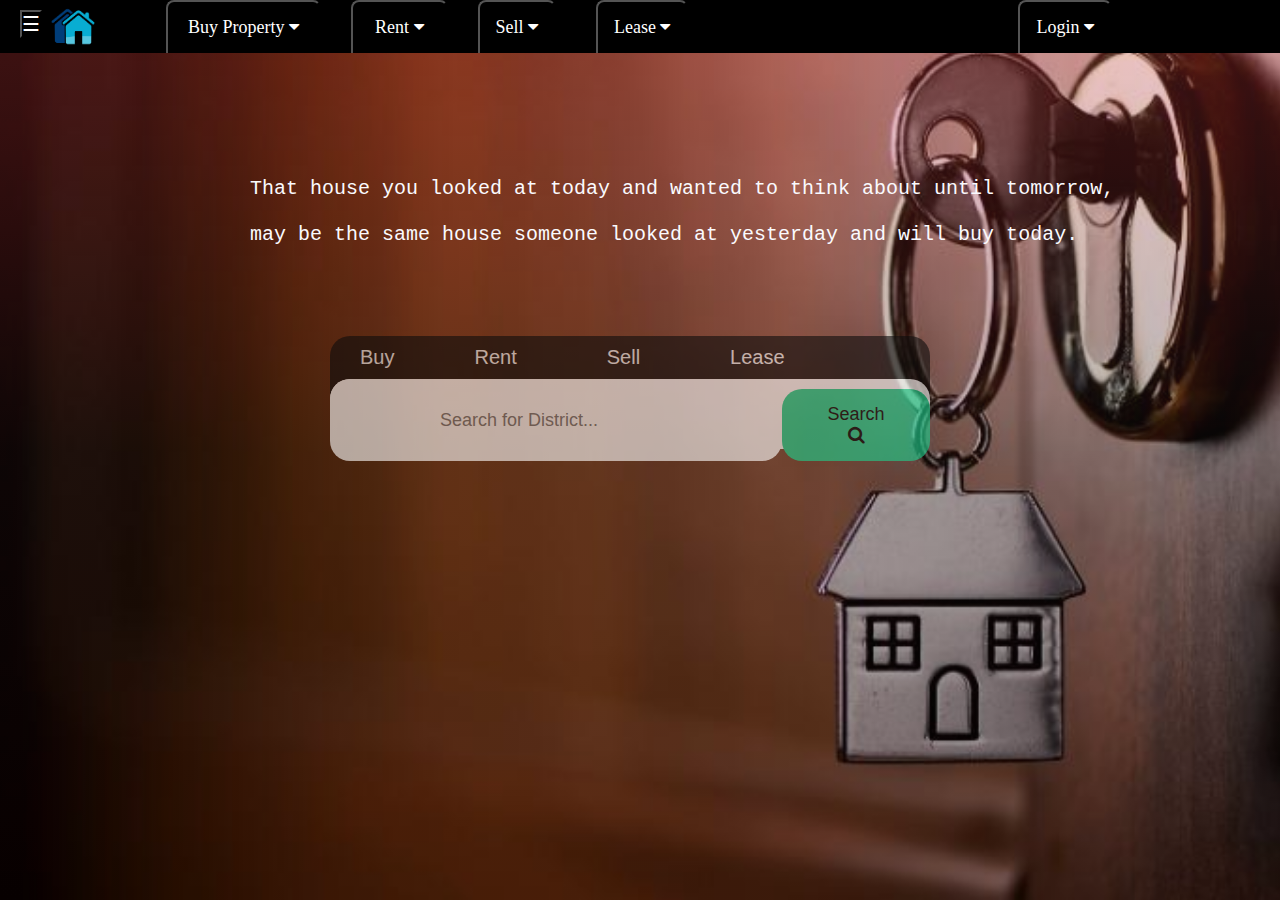
<file: index.html>
<!DOCTYPE html>
<html lang="en">
<head>
    <meta charset="UTF-8">
    <meta http-equiv="X-UA-Compatible" content="IE=edge">
    <meta name="viewport" content="width=device-width, initial-scale=1.0">
    <title>REAL ESTATE</title>
</head>
<body>
    <script>location.replace("./htmlcodes/Home.html")</script>
</body>
</html>
</file>
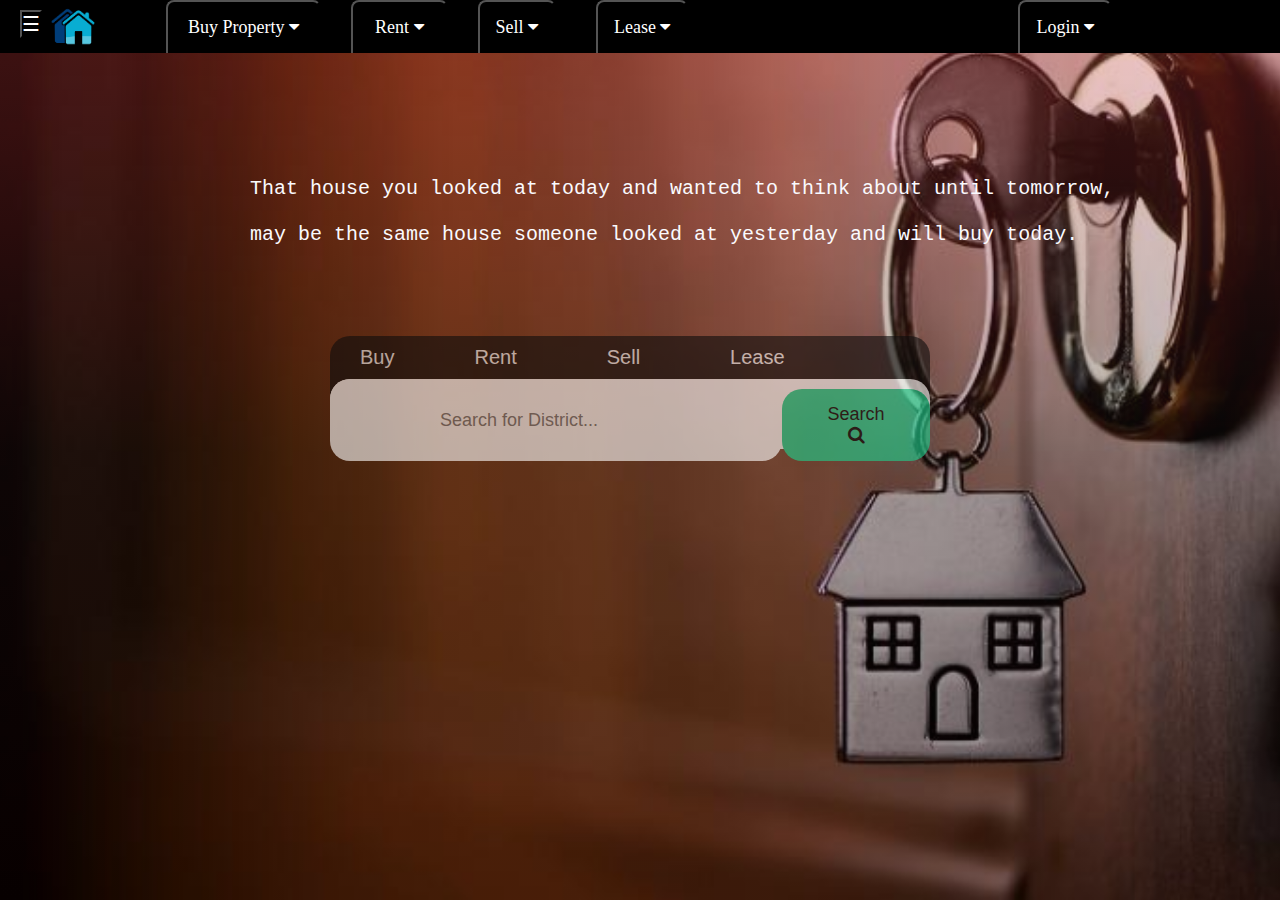
<file: htmlcodes/Home.html>
<!DOCTYPE html>
<html>
<head>
<title>Home</title>
<meta name="viewport" content="width=device-width, initial-scale=1">
<link rel="stylesheet" href="..\csscodes\Home.css">
<link rel="icon" href="..\image\houseicon.png">
<link rel="stylesheet" href="https://cdnjs.cloudflare.com/ajax/libs/font-awesome/4.7.0/css/font-awesome.min.css">
<script src="..\jscodes\home.js"></script>
</head>
<body>

<div class="back1">
  <div class="top">
    <span class="open"><button class="openbtn" onclick="openNav()">☰</button> </span>
    <img src="..\image\houseicon.png" class="up_logo">


    <div class="buy-property" >
      <button class="buybtn" >
        Buy Property <i class="fa fa-caret-down"></i>
      </button>
      <div class="link" >
        <div>
          <h2 style="color:brown"><u>Discription</u></h2><br>
          <p>This page will contain all the details about the Property <br>you want to buy at your searched location and you will be <br>able to filter out the properties according to your choice. </p><br>
          <hr>
        </div>
        <div class="search-box">
          <form action="buyinput.html"  >
            <input type="text" name="buysearch" id="buysearch1"  class="search-input" placeholder=" Search for District..." required>
            <button type="submit" class="searchbth" onclick="subbtn()" ><i class="fa fa-search" ></i></button>
          </form>
        </div>
      </div>
    </div>

    <div class="buy-property1">
      <button class="rentbtn" >
        Rent <i class="fa fa-caret-down"></i>
      </button>
      <div class="link1" >
        <div>
          <h2 style="color:brown"><u>Discription</u></h2><br>
          <p>This page will contain all the details about the Property <br>you want as rent at your searched location and you will be <br>able to filter out the properties according to your choice. </p><br>
          <hr>
        </div>
        <div class="search-box">
          <form action="" method="get" >
            <input type="text" name="search" id="sear"  class="search-input" placeholder=" Search for locality..." required>
            <button type="submit" class="searchbth"><i class="fa fa-search"></i></button>
          </form>
        </div>
      </div>
    </div>

    <div class="buy-property2">
      <button class="sellbtn" >
        Sell <i class="fa fa-caret-down"></i>
      </button>
      <div class="link2" >
        <div>
          <h2 style="color:brown"><u>Discription</u></h2><br>
          <p>here you will be able to post your properties <br>which you want to sell to the customers by providing <br>all the necessary details about the property.
          <hr>
        </div>
        <div class="search-box">
          <form action="" method="get" >
            <input type="text" name="search" id="sear"  class="search-input" placeholder=" Search for locality..." required>
            <button type="submit" class="searchbth"><i class="fa fa-search"></i></button>
          </form>
        </div>
      </div>
    </div>

    <div class="buy-property3">
      <button class="leasebtn" >
        Lease <i class="fa fa-caret-down"></i>
      </button>
      <div class="link3" >
        <div>
          <h2 style="color:brown"><u>Discription</u></h2><br>
          <p>here you will be able to post your properties <br>which you want to make avalible for rent to the customers <br>by providing all the necessary details about the property.
          <hr>
        </div>
        <div class="search-box">
          <form action="" method="get" >
            <input type="text" name="search" id="sear"  class="search-input" placeholder=" Search for locality..." required>
            <button type="submit" class="searchbth"><i class="fa fa-search"></i></button>
          </form>
        </div>
      </div>
    </div>

   <div class="buy-property4">
      <button class="log-in" >Login <i class="fa fa-caret-down"> </i></button>
      <div class="link4">
        <div >
          <button onclick="document.location='../htmlcodes/login.html'" class="loginbtn"><b>Login</b></button>
        </div><br>
        <div class="reg-div">
          <p>New Customer? <button onclick="document.location='../htmlcodes/Register.html'" class="reg"><b>Register</b></button> </p>
        </div>
      </div>
    </div>
  </div>

  <div class="text">
    <p>That house you looked at today and wanted to think about until tomorrow,<br><br>may be the same house someone looked at yesterday and will buy today. </p>
  </div>

  <div class="bar">
    <div class="forbtn">
      <div>
        <button class="button-all-four" onclick="document.location='../htmlcodes/Home.html'" style="margin-left: 30px;">Buy</button>
      </div>
      <div>
        <button class="button-all-four" onclick="document.location='../htmlcodes/rent.html'" style="margin-left: 80px;">Rent</button>
      </div>
      <div>
        <button class="button-all-four" onclick="document.location='../htmlcodes/sell.html'" style="margin-left: 90px;">Sell</button>
      </div>
      <div>
        <button class="button-all-four" onclick="document.location='../htmlcodes/lease.html'" style="margin-left: 90px;">Lease</button>
      </div>
    </div>
    <div class="outline">
          <form action="buyinput.html" method="get" style="display: flex;" >
            <input type="text" name="buysearch" id="buysearch" placeholder="Search for District..." required  class="main-search" >
            <button type="submit" class="search-button" onclick="subbtn()">Search <i class="fa fa-search"></i></button>
          </form>
    </div>
  </div>

</div>

<div id="mySidepanel" class="sidepanel">
  <div class="back">
    <div class="logo">
      <img src="..\image\houseicon.png" class="logo" >
    </div>
    <div>
      <span class="wel"><h3>Welcome</h3></span>
    </div>
  </div>
  <div  class="container">
    <h3>Dashboard</h3>
  </div>
  <hr>
  <div >
    <a href="javascript:void(0)" class="close"  onclick="closeNav()">× close</a>
  </div>
  <div>
    <a href="#" class="about" title="About"><i class="fa fa-users fa-fw"></i>  About</a>
    <a href="..\htmlcodes\login.html" class="logout" title="Logout" ><i class="fa fa-eye fa-fw"></i> Logout</a>
  </div>
</div>


<!--dashbord after iamage-->
   
</body>

</html>
</file>
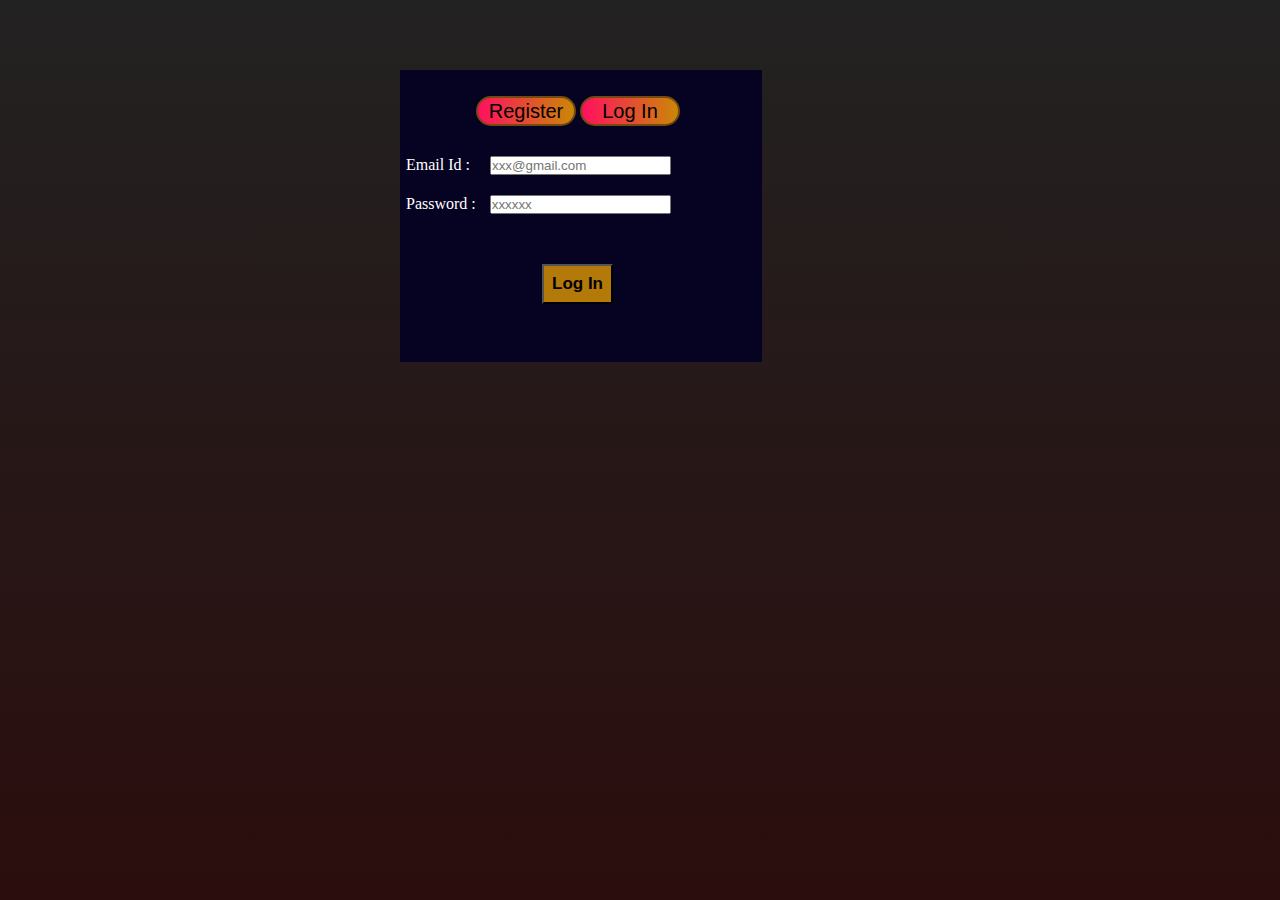
<file: htmlcodes/login.html>
<!DOCTYPE html>
<html>
    <head>
        <title>LogIn</title>
        <link rel="stylesheet" href="..\csscodes\login.css">
        <link rel="icon" href="..\image\houseicon.png">

    </head>
    <body >
        <div class="back">
            <div class="regis-form">
                <div class="button-box">
                    <button onclick="document.location='../htmlcodes/Register.html'" type="button" class="reg-log">Register</button>
                    <button onclick="document.location='../htmlcodes/login.html'" type="button" class="reg-log"> Log In</button>
                </div>
                <form action="" method="get" class="user-input">
                    <label  for="email_of"  style="color:white">Email Id :</label>
                    <input type="email"  name="emailid" class="input-email" id="email_of" placeholder="xxx@gmail.com" required>
                <br>
                    <label style="color:white" for="pass">Password :</label>
                    <input type="password" name="password" class="input-Pass" id="pass" placeholder="xxxxxx" required>
                <br>
                    <button type="submit" class="submit-button"><b>Log In</b></button>
                </form>


            </div>
        </div>
    </body>
</html>
</file>
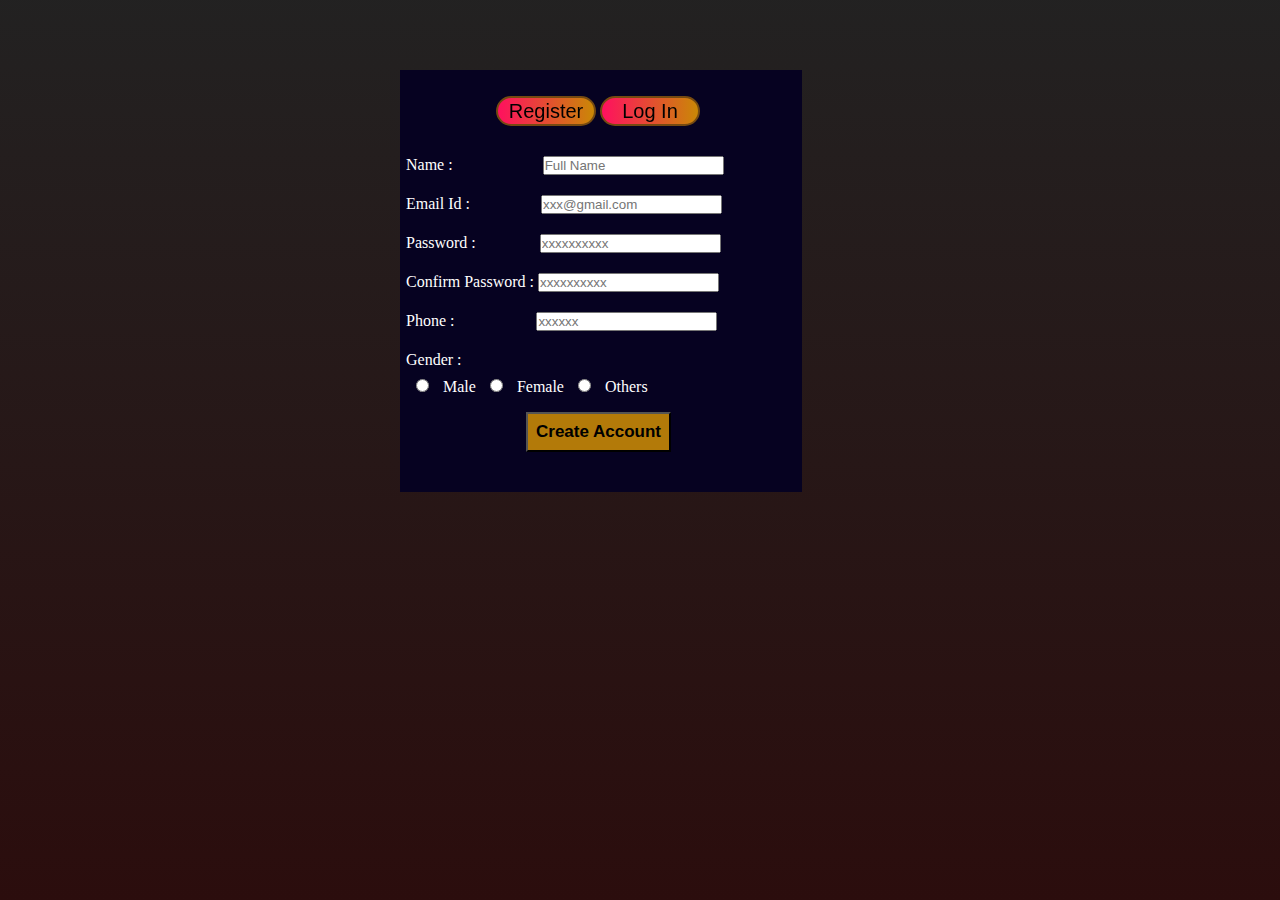
<file: htmlcodes/Register.html>
<!DOCTYPE html>
<html>
    <head>
        <title>Register</title>
        <link rel="stylesheet" href="..\csscodes\Register.css">
        <link rel="icon" href="..\image\houseicon.png">

    </head>
    <body >
        <div class="back">
            <div class="regis-form">
                <div class="button-box">
                    <button onclick="document.location='../htmlcodes/Register.html'" type="button" class="reg-log">Register</button>
                    <button onclick="document.location='../htmlcodes/login.html'" type="button" class="reg-log"> Log In</button>
                </div>
                <form  action="" method="get" class="user-input">
                    <label style="color:white " for="name_of" >Name :</label>
                    <input type="name" name="name" class="input-name" id="name_of" placeholder="Full Name" required />
                <br>
                    <label style="color:white" for="email_of">Email Id :</label>
                    <input type="email" name="emailid" class="input-email" id="email_of" placeholder="xxx@gmail.com" required />
                <br>
                    <label style="color:white" for="pass_of">Password :</label>
                    <input type="password" name="password" class="input-Pass" id="pass_of" pattern="(?=.*\d)(?=.*[a-z])(?=.*[A-Z]).{8,}" title="Should contain at least one number,one uppercase and lowercase letter, 
                    and at least 8 or more characters" required placeholder="xxxxxxxxxx" required />
                <br>
                    <label style="color:white" for="con_pass">Confirm Password :</label>
                    <input type="password" name="ConfirmPassword" class="con-Pass" id="con_pass" pattern="(?=.*\d)(?=.*[a-z])(?=.*[A-Z]).{8,}" title="Should contain at least one number,one uppercase and lowercase letter, 
                    and at least 8 or more characters" required placeholder="xxxxxxxxxx" required/>
                <br>
                    <label style="color:white" for="ph">Phone :</label>
                    <input type="number" name="number" class="input-num" id="ph" placeholder="xxxxxx" required/>
                <br>
                    <label style="color:white" class="input-gen">Gender :</label>
                <br>
                    <input type="radio" class="gen" name="gender" id="male"/>
                    <label style="color:white" for="male">Male</label>
                    <input type="radio" class="gen" name="gender" id="female"/>
                    <label style="color:white" for="female">Female</label>
                    <input type="radio" class="gen" name="gender" id="others"/>
                    <label style="color:white" for="others">Others</label>
                <br>
                    <button type="submit" class="submit-button"><b>Create Account</b></button>
                </form>


            </div>
        </div>
    </body>
</html>
</file>
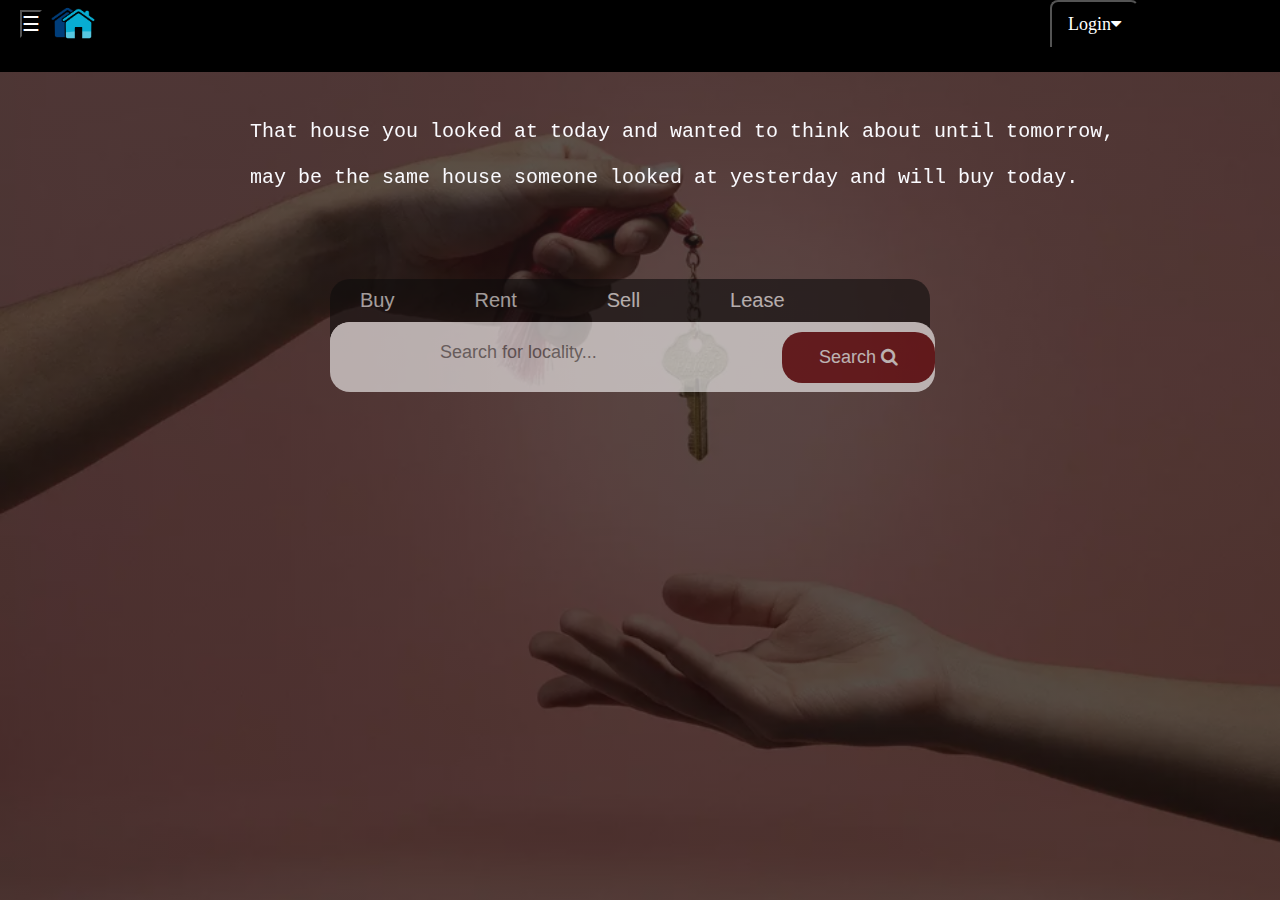
<file: htmlcodes/rent.html>
<!DOCTYPE html>
<html>
<head>
<title>Rent</title>
<meta name="viewport" content="width=device-width, initial-scale=1">
<link rel="stylesheet" href="..\csscodes\rent.css">
<link rel="icon" href="..\image\houseicon.png">
<link rel="stylesheet" href="https://cdnjs.cloudflare.com/ajax/libs/font-awesome/4.7.0/css/font-awesome.min.css">
</head>
<body>

<div class="back1">
  <div class="top">
    <span class="open"><button class="openbtn" onclick="openNav()">☰</button> </span>
    <img src="..\image\houseicon.png" class="up_logo">
    <div class="buy-property">
      <button class="log-in" >Login<i class="fa fa-caret-down"> </i></button>
      <div class="link1">
        <div >
          <button onclick="document.location='../htmlcodes/login.html'" class="loginbtn"><b>Login</b></button>
        </div><br>
        <div class="reg-div">
          <p>New Customer? <button onclick="document.location='../htmlcodes/Register.html'" class="reg"><b>Register</b></button> </p>
        </div>
      </div>
    </div>
  </div>

  <div class="text">
    <p>That house you looked at today and wanted to think about until tomorrow,<br><br>may be the same house someone looked at yesterday and will buy today. </p>
  </div>

  <div class="bar">
    <div class="forbtn">
      <div>
        <button class="button4" onclick="document.location='../htmlcodes/Home.html'" style="margin-left: 30px;">Buy</button>
      </div>
      <div>
        <button class="button4" onclick="document.location='../htmlcodes/rent.html'" style="margin-left: 80px;">Rent</button>
      </div>
      <div>
        <button class="button4" onclick="document.location='../htmlcodes/sell.html'" style="margin-left: 90px;">Sell</button>
      </div>
      <div>
        <button class="button4" onclick="document.location='../htmlcodes/lease.html'" style="margin-left: 90px;">Lease</button>
      </div>
    </div>
    <div class="outline">
          <form action="" method="get" style="display: flex;" >
            <input type="text" placeholder="Search for locality..." required id="search-bar" class="main-search" >
            <button type="submit" class="search-button">Search <i class="fa fa-search"></i></button>
          </form>
    </div>
  </div>

</div>

<div id="mySidepanel" class="sidepanel">
  <div class="back">
    <div class="logo">
      <img src="..\image\houseicon.png" class="logo" >
    </div>
    <div>
      <span class="wel"><h3>Welcome</h3></span>
    </div>
  </div>
  <div  class="container">
    <h3>Dashboard</h3>
  </div>
  <hr>
  <div >
    <a href="javascript:void(0)" class="close"  onclick="closeNav()">× close</a>
  </div>
  <div>
    <a href="#" class="about" title="About"><i class="fa fa-users fa-fw"></i>  About</a>
    <a href="..\htmlcodes\login.html" class="logout" title="Logout" ><i class="fa fa-eye fa-fw"></i> Logout</a>
  </div>
</div>


<!--dashbord after iamage-->




<script>
function openNav() {
  document.getElementById("mySidepanel").style.width = "250px";
}

function closeNav() {
  document.getElementById("mySidepanel").style.width = "0";
}
 
</script>
   
</body>
</html>
</file>
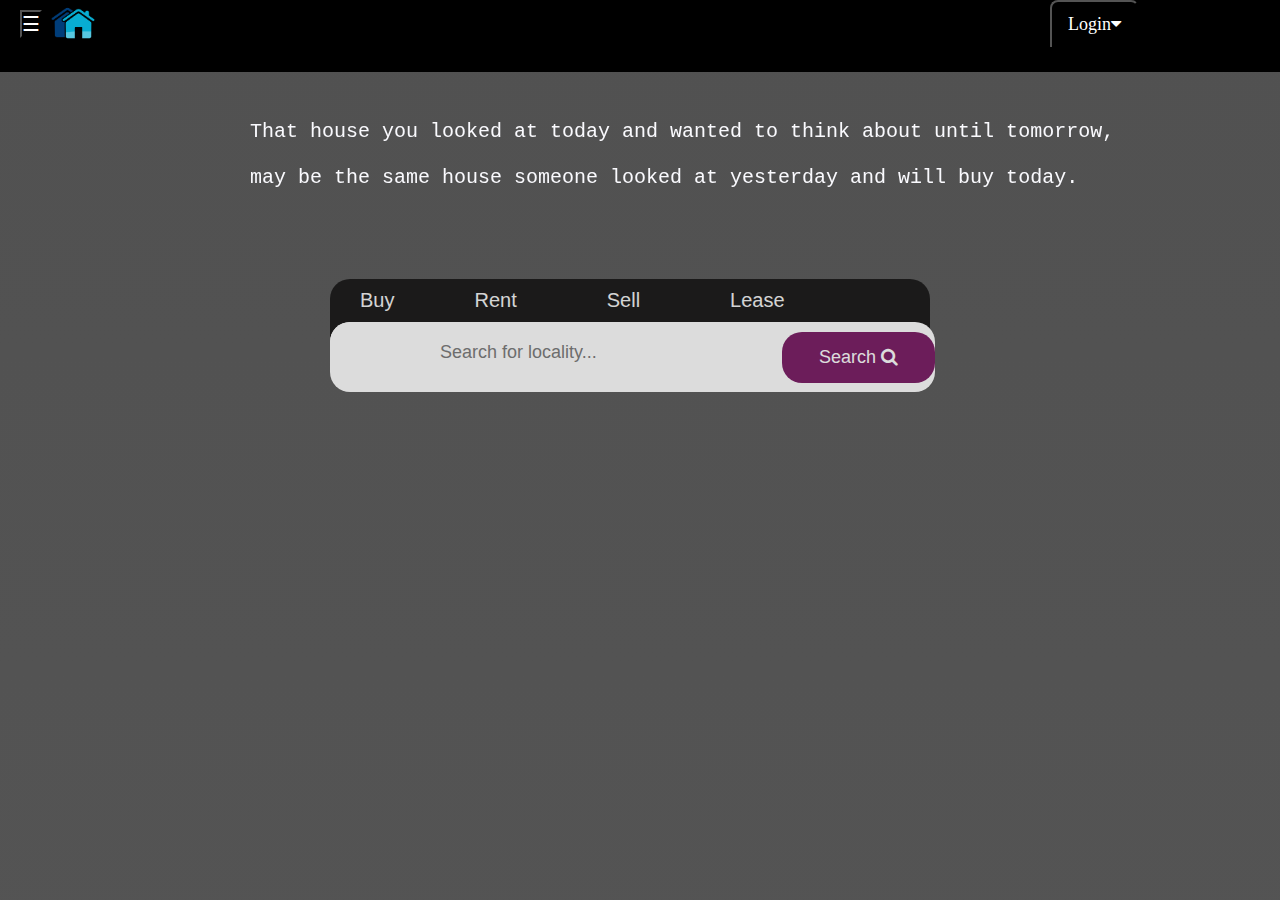
<file: htmlcodes/sell.html>
<!DOCTYPE html>
<html>
<head>
<title>Sell</title>
<meta name="viewport" content="width=device-width, initial-scale=1">
<link rel="stylesheet" href="..\csscodes\sell.css">
<link rel="icon" href="..\image\houseicon.png">
<link rel="stylesheet" href="https://cdnjs.cloudflare.com/ajax/libs/font-awesome/4.7.0/css/font-awesome.min.css">
</head>
<body>

<div class="back1">
  <div class="top">
    <span class="open"><button class="openbtn" onclick="openNav()">☰</button> </span>
    <img src="..\image\houseicon.png" class="up_logo">
    <div class="buy-property">
      <button class="log-in" >Login<i class="fa fa-caret-down"> </i></button>
      <div class="link1">
        <div >
          <button onclick="document.location='../htmlcodes/login.html'" class="loginbtn"><b>Login</b></button>
        </div><br>
        <div class="reg-div">
          <p>New Customer? <button onclick="document.location='../htmlcodes/Register.html'" class="reg"><b>Register</b></button> </p>
        </div>
      </div>
    </div>
  </div>

  <div class="text">
    <p>That house you looked at today and wanted to think about until tomorrow,<br><br>may be the same house someone looked at yesterday and will buy today. </p>
  </div>

  <div class="bar">
    <div class="forbtn">
      <div>
        <button class="button4" onclick="document.location='../htmlcodes/Home.html'" style="margin-left: 30px;">Buy</button>
      </div>
      <div>
        <button class="button4" onclick="document.location='../htmlcodes/rent.html'" style="margin-left: 80px;">Rent</button>
      </div>
      <div>
        <button class="button4" onclick="document.location='../htmlcodes/sell.html'" style="margin-left: 90px;">Sell</button>
      </div>
      <div>
        <button class="button4" onclick="document.location='../htmlcodes/lease.html'" style="margin-left: 90px;">Lease</button>
      </div>
    </div>
    <div class="outline">
          <form action="" method="get" style="display: flex;" >
            <input type="text" placeholder="Search for locality..." required id="search-bar" class="main-search" >
            <button type="submit" class="search-button">Search <i class="fa fa-search"></i></button>
          </form>
    </div>
  </div>

</div>

<div id="mySidepanel" class="sidepanel">
  <div class="back">
    <div class="logo">
      <img src="..\image\houseicon.png" class="logo" >
    </div>
    <div>
      <span class="wel"><h3>Welcome</h3></span>
    </div>
  </div>
  <div  class="container">
    <h3>Dashboard</h3>
  </div>
  <hr>
  <div >
    <a href="javascript:void(0)" class="close"  onclick="closeNav()">× close</a>
  </div>
  <div>
    <a href="#" class="about" title="About"><i class="fa fa-users fa-fw"></i>  About</a>
    <a href="..\htmlcodes\login.html" class="logout" title="Logout" ><i class="fa fa-eye fa-fw"></i> Logout</a>
  </div>
</div>


<!--dashbord after iamage-->




<script>
function openNav() {
  document.getElementById("mySidepanel").style.width = "250px";
}

function closeNav() {
  document.getElementById("mySidepanel").style.width = "0";
}
 
</script>
   
</body>
</html>
</file>
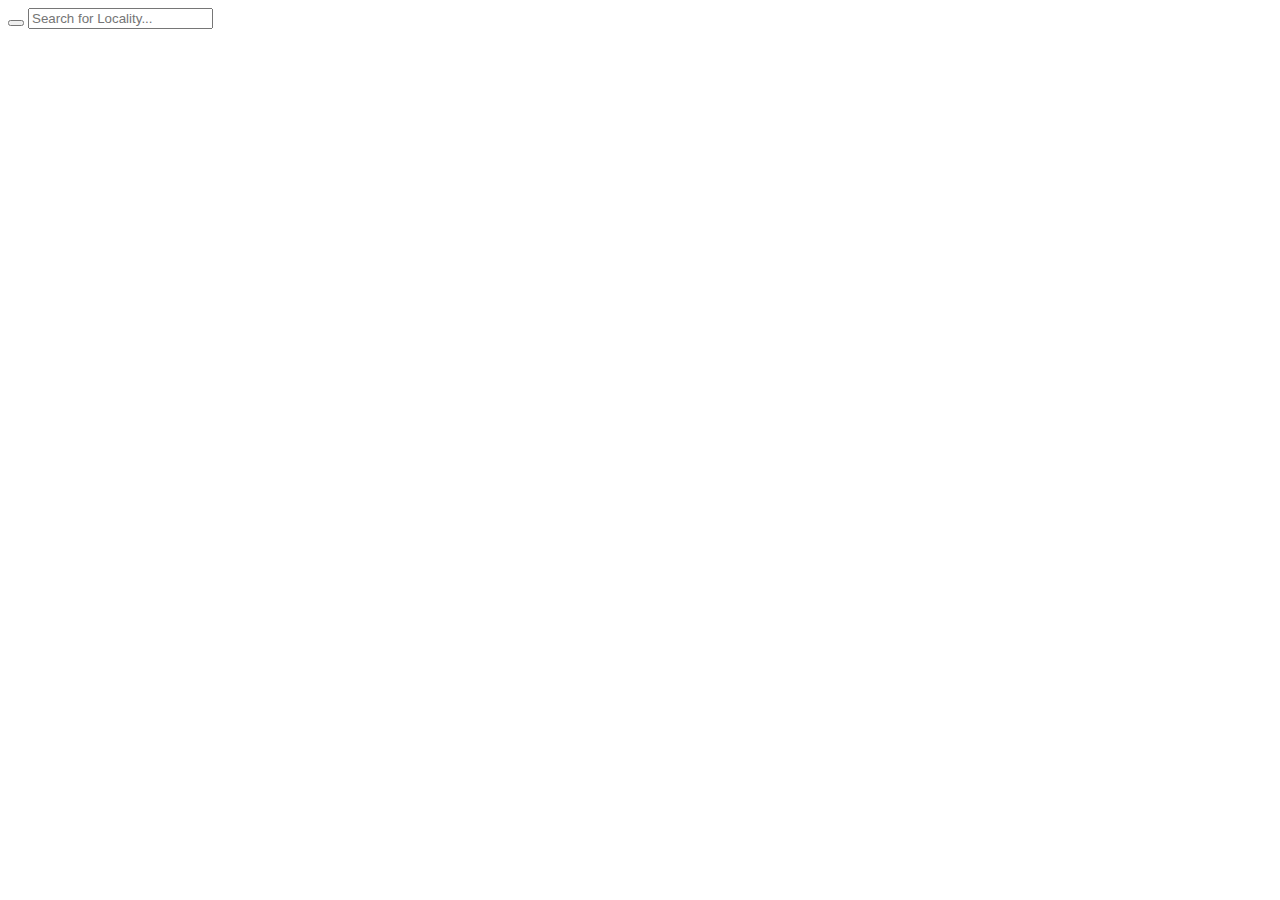
<file: htmlcodes/try.html>
<html>
  <body>
<form action="buyinput.html" method="get" class="both">
  <button type="submit" class="submitbtn"  onclick="submitbtn()"><i class="fa fa-search"></i></button>
  <input type="text" name="search-bar" id="search-bar" placeholder="Search for Locality..." required >
</form>
</body>
<script>
function subbtn(){
  //gettting the values
 
  var districtname=document.getElementById("search-bar").value;
  //saving the values in local storage
 
  localStorage.setItem("txtValue",districtname);

  
}
   
   
</script>
</html>
</file>
